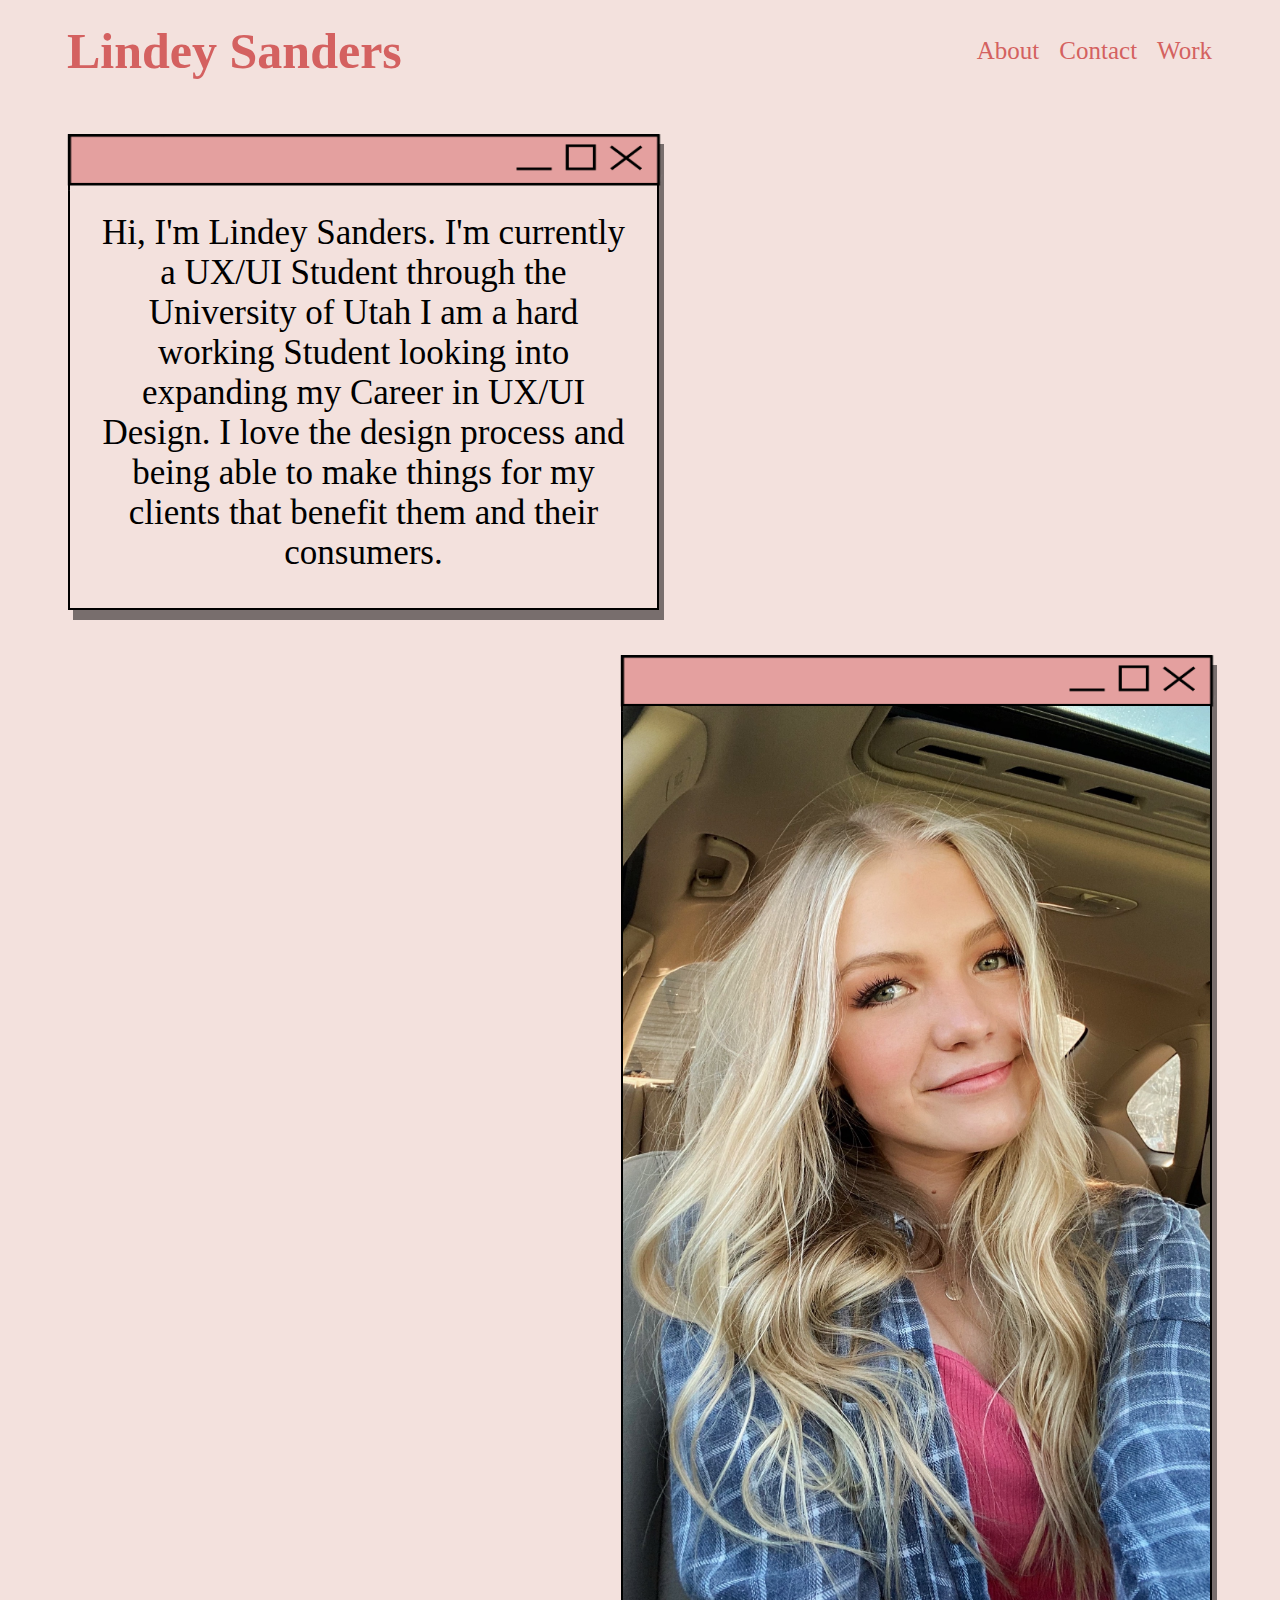
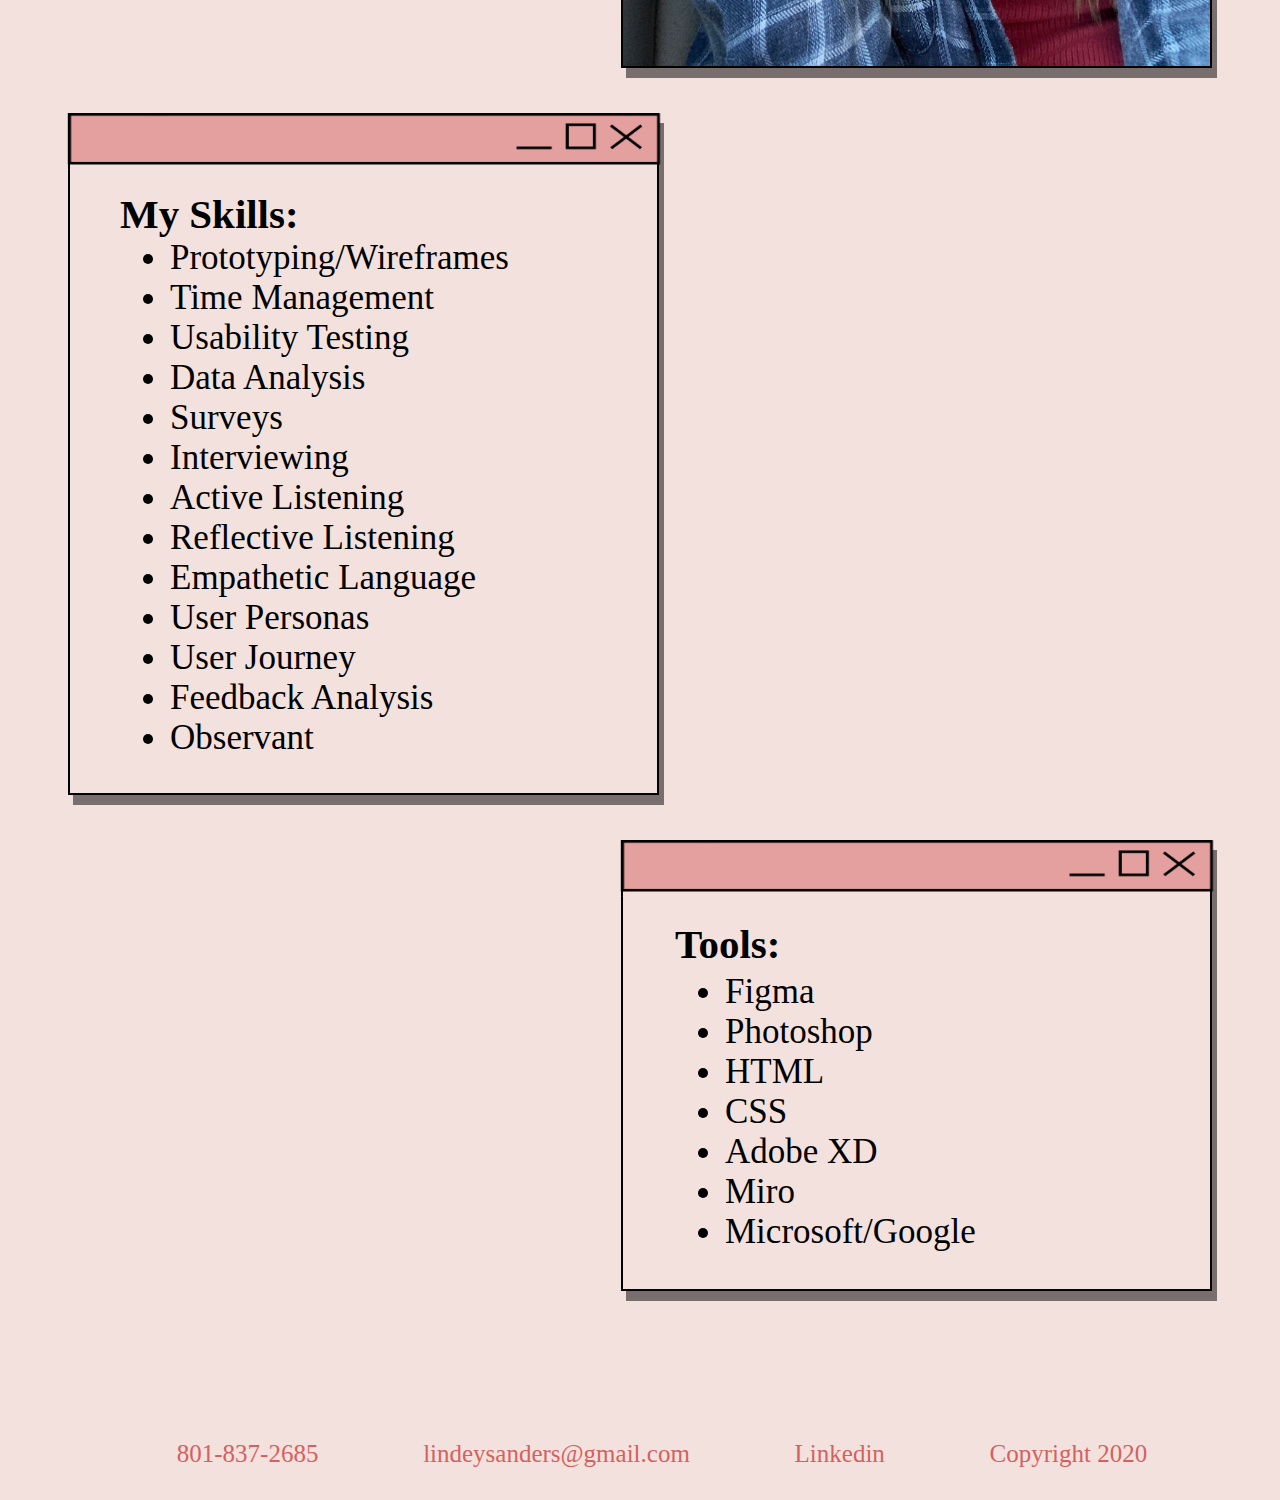
<file: index.html/index.html>
<!DOCTYPE html>
<html> 
<head>
    <link rel="stylesheet" href="../style.css/index.css">
</head>
<body>
    <section class="nav-bar">
        <p>Lindey Sanders</p>
            <ul class="nav-bar-list">
                <li class="nav-bar-list-item"><a href="work.html">Work</a></li>                
                <li class="nav-bar-list-item"><a href="contact.html">Contact</a></li>
                <li class="nav-bar-list-item"><a href="index.html">About</a></li>
            </ul>
    </section> 
    <section class="main">
        <div class="aboutme">
            <img src="../images/longtab.png" height="60" width="600">
            <p class="intro">Hi, I'm Lindey Sanders.
                I'm currently a UX/UI Student
                through the University of Utah
                I am a hard working Student 
                looking into expanding my 
                Career in UX/UI Design. 
                I love the design process 
                and being able to make things 
                for my clients that benefit them 
                and their consumers.</p>
        </div>
        <div class="pictureofme">
            <img src="../images/longtab.png" width="600" height="60" class="child">
            <img src="../images/IMG_5348 3.JPG" width="587" height="960" class="parent">
        </div>
        <div class="skills">
            <img src="../images/longtab.png" width="600" height="60">
            <h3 class="myskills">My Skills:</h3>
            <ul class="skilllist">
                <li>Prototyping/Wireframes</li> 
                <li>Time Management</li>  
                <li>Usability Testing</li>  
                <li>Data Analysis</li>  
                <li>Surveys</li>  
                <li>Interviewing</li>  
                <li>Active Listening</li>  
                <li>Reflective Listening</li>  
                <li>Empathetic Language</li>  
                <li>User Personas</li>  
                <li>User Journey</li>  
                <li>Feedback Analysis</li>  
                <li>Observant</li>  
            </ul>
        </div>
        <div class="tools">
            <img src="../images/longtab.png" width="600" height="60">
            <h3 class="toolname">Tools:</h3>
            <ul class="toollist">
                <li>Figma</li>
                <li>Photoshop</li>  
                <li>HTML</li>  
                <li>CSS</li>  
                <li>Adobe XD</li>  
                <li>Miro</li>  
                <li>Microsoft/Google</li>  
            </ul>
        </div>
    </section>
    <footer class="footer">
        <ul class="footerlist">
            <li>801-837-2685</li>
            <li>lindeysanders@gmail.com</li>
            <li>Linkedin</li>
            <li>Copyright 2020</li>
        </ul>
    </footer>
</body>
</html>
</file>
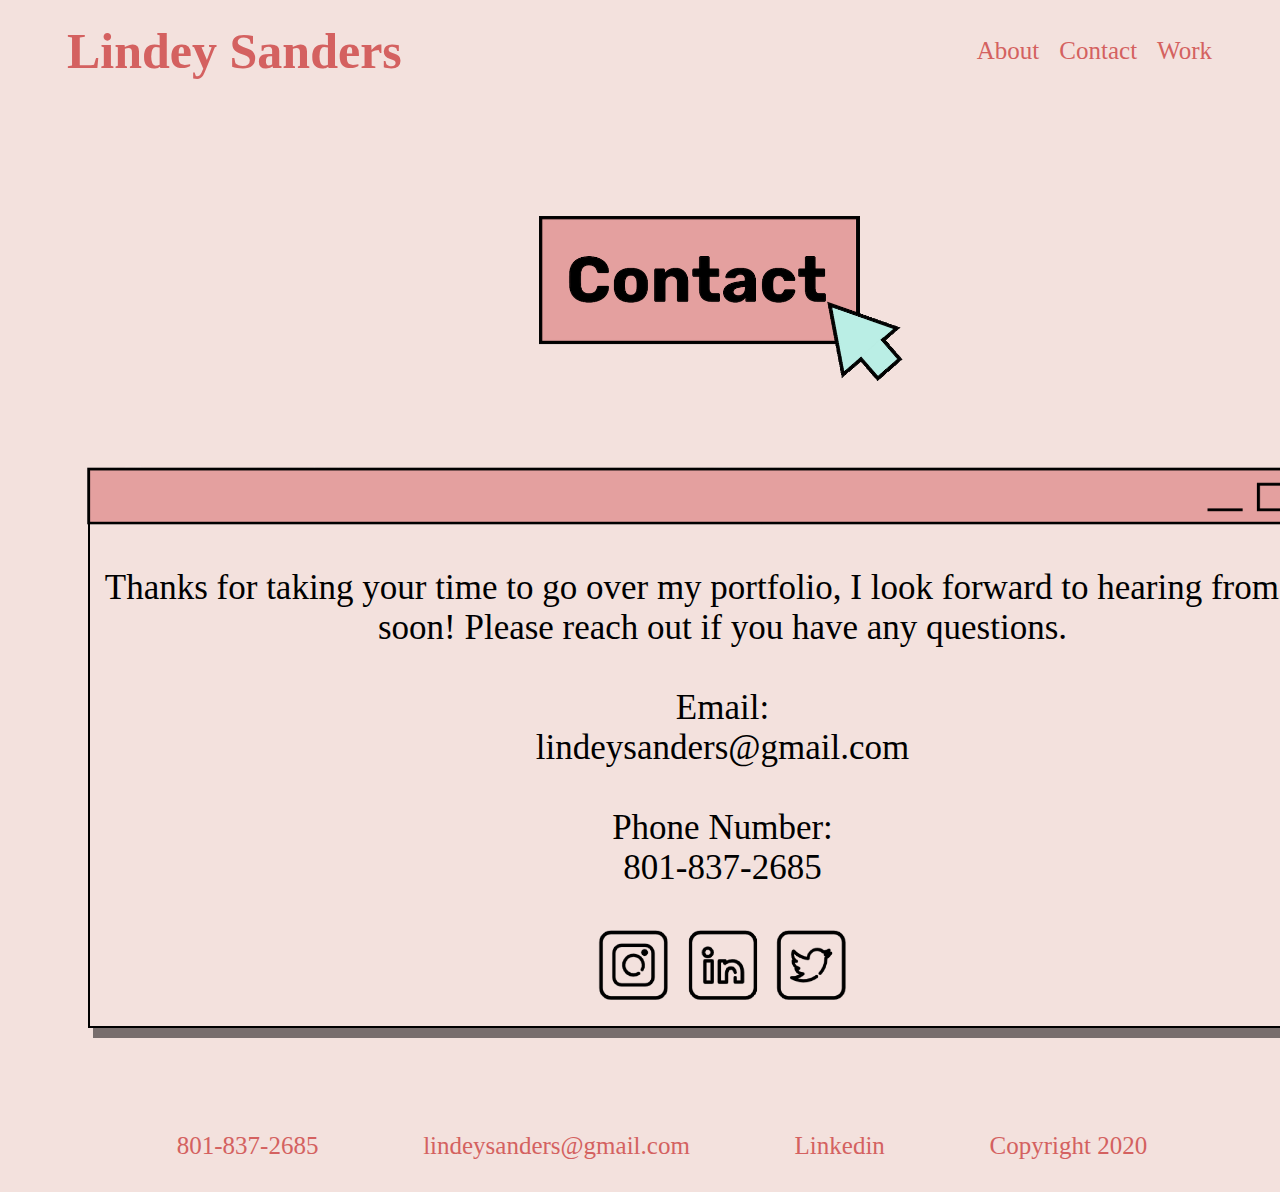
<file: index.html/contact.html>
<!doctype HTML>
<html> 
    <head>
        <link rel="stylesheet" href="../style.css/index.css">
    </head>
    <section class="nav-bar">
        <p>Lindey Sanders</p>
            <ul class="nav-bar-list">
                <li class="nav-bar-list-item"><a href="work.html">Work</a></li>                
                <li class="nav-bar-list-item"><a href="contact.html">Contact</a></li>
                <li class="nav-bar-list-item"><a href="index.html">About</a></li>
            </ul>
    </section> 
    <body>
        <section class="contactmain">
            <img src="../images/contact.png" width="320" height="170" class="contactimg">
            <div>
                <img src="../images/actuallongtab.png"  width="1269" height="60" class="longtabc">
                <p class="contacttext">
                Thanks for taking your time to go over my portfolio,
                I look forward to hearing from you soon! Please reach out if you have any questions.<br>

                <br> Email:
                <br>lindeysanders@gmail.com <br>

                <br>Phone Number:
                <br>801-837-2685
                </p>
                <img src="../images/Screen Shot 2023-10-02 at 12.06.32 PM.png" width="226.5" height="80.5" class="social">
            </div>
        </section>
        <footer class="footer">
            <ul class="footerlist">
                <li>801-837-2685</li>
                <li>lindeysanders@gmail.com</li>
                <li>Linkedin</li>
                <li>Copyright 2020</li>
            </ul>
        </footer>
        </body>
</html>
</file>
<file: style.css/index.css>
/* styles.css */
/* header Styles */
.nav-bar {
    display: inline-block ;
    height: auto;
    max-height: 94px;
    width: 100%;
    background-color: #F3E1DD;
    position: center;
    vertical-align: text-top;
    color: #D46160;
    border: 2px solid transparent ;
    padding: 0 0 40px 0;
    
}
.nav-bar p {
    margin-right: 20px;
    margin: 10px 10px 10px 55px;
    max-width: fit-content;
    border: 2px solid transparent;
    float: left;
    font-weight: bold;
    font-size: 50px;   
}
.nav-bar-list {
    list-style-type: none;
    max-width: fit-content;
    float: right;
    margin: 10px 50px 10px 10px;
    padding: 0;
    overflow: hidden;
    font-size: 25px;
    border: 2px solid transparent;
}
.nav-bar-list-item {
    float: right;
    padding: 15px 10px 0 10px;
}
a {
    text-decoration: none;
    color: #D46160;
}
body {
    background-color: #F3E1DD;
    font-family: rubik;
    font-size: 35px;
}
div{
    border: 2px solid black;
    box-shadow: 5px 10px #786E6D;
}
.aboutme{
    width: 587px;
    padding: 0px 0px 0px 0px ;
    margin: 0px 0px 45px 60px;
    float: left;
    text-align: center
}
.aboutme img{;
    border: 2px transparent;
    padding: -5px;
    margin: -5px;

}
.intro {
    margin-top: 3%;
    margin-left: 5%;
    margin-right: 5%;
}
.pictureofme{
    float: right;
    width: 587px;
    padding: 0px 0px 0px 0px;
    margin: 0px 60px 45px 0px;
    height: 1009px;
}

.child {
    position: relative;
    border: 2px solid transparent;
    padding-top: 0px;
   margin: -7px;
   padding: -50px;
}
.parent {
    position: relative;
    border: 2px solid transparent;
    padding: 0px;
    margin: -10px;
    left: 8px;
    bottom: 2px;
    
  
}

.skills{
    float: left;
    width: 587px;
    margin: 0px 0px 45px 60px;
    padding: 0;
    text-align: left;
    text-indent: left;
    
}
.skills img{
    margin: -5px;
    padding: -3px;
}
.myskills{
    margin-top: 3%;
    margin-bottom: 0%;
    padding-left: 50px;
}
.skilllist{
    margin-top: 0%;
    padding-left: 100px;
}
.tools{
    float: right;
    width: 587px;
    margin: 0px 60px 45px 0px;
    padding: 0;
}
.tools img{
    margin: -5px;
    padding: -5px;
}
.toolname {
    margin-top: 3%;
    margin-bottom: 0%;
    padding-left: 50px;
    padding-top: -20;
    padding-bottom: 0px;
    border: 2px solid transparent
}
.toollist{
    margin-top: 0;
    padding-left: 100px;
    border: 2px solid transparent;
    top: -20px;
}
.footer {
    display: inline-block;
    width: 100%;
    text-align: center;
    vertical-align: text-top;
    bottom: 0;
    margin: 0;
    border: 2px solid transparent;
    padding: 45 0 40 0;
    list-style-type: none;
    height: auto;
    align-items: end;
}
.footerlist {
    list-style-type: none;
    list-style: none;
    max-width: 100%;
    text-align: center;
    color: #D46160;
    display: flex;
    justify-content: space-evenly;
    margin: 20px;
    padding-top: 80px;
    border: 2px solid transparent;
    font-size: 25px;
}
.contactmain {
    display: block;
    float: left;
    align-content: center;
    margin-left: 80px;
    margin-right: 80px;
    border: 2 px solid blue;
    width: 1269px;

}
.contacttext{
    float: left;
    display: inline-block;
    text-align: center;
    font-size: 35px;
    text-wrap: wrap;
    margin-left: 10px;
    margin-right: 10px;
    border: 2px solid transparent
}
.contactimg {
    display: block;
    width: fit-content;
    margin-left: auto;
    margin-right: auto;
    margin-top: 80px;
    margin-bottom: 80px;
    border: 2px solid transparent
}
.social {
    display: block;
    margin-left: auto;
    margin-right: auto;
    width: auto;
    margin-bottom: 20px;
}
.longtabc {
   margin: -5px;
   padding: 0px;
   width: 1286px;
   border: 2px solid transparent;
   margin-left: -13px;
   margin-right: 0%;
   margin-top: -7px;
}
.w1 {
    display: inline-block;
    float: left;
    width: 590px;
    margin: 0px 0px 45px 60px;
    font-size: 25px;
    height: 850px
}
.w1text {
    margin: 15px;
}
.w1t{
margin-top: -5px;
padding: 0;
width: 603px;
margin-left: -5px;
}
.w1img{
    margin-top: -12px;
    padding: 0;
}
.w2 {
    display: inline-block;
    float: right;
    width: 590px;
    margin: 0px 60px 45px 0px;
    font-size: 25px;
    height: 850px;
}
.w2text{
    margin: 15px;
}
.w2t {
margin-top: -5px;
padding: 0%;
width: 603px;
margin-left: -5px;
}
.w2img{
    margin-top: -12px;
   

}
.w3 {
    display: inline-block;
margin: 45px 60px 45px 90px;
border: solid 2 px orange;
font-size: 25px;
width: 1242px;
height: 474px;
}
.w3text{
    float: right;
    text-align: right;
    margin-left: 700px;
    margin-right: 10px;
    margin-top: -400px;
    margin-bottom: 0px;
    top: 500px;
    bottom: -500px;

}
.w3img {
    border: 2px solid transparent
    margin: 0
}
.ltw3 {
    margin-bottom: -7px;
    margin-left: -10px;
    margin-right: 20px;
    margin-top: -5px;
}
</file>
